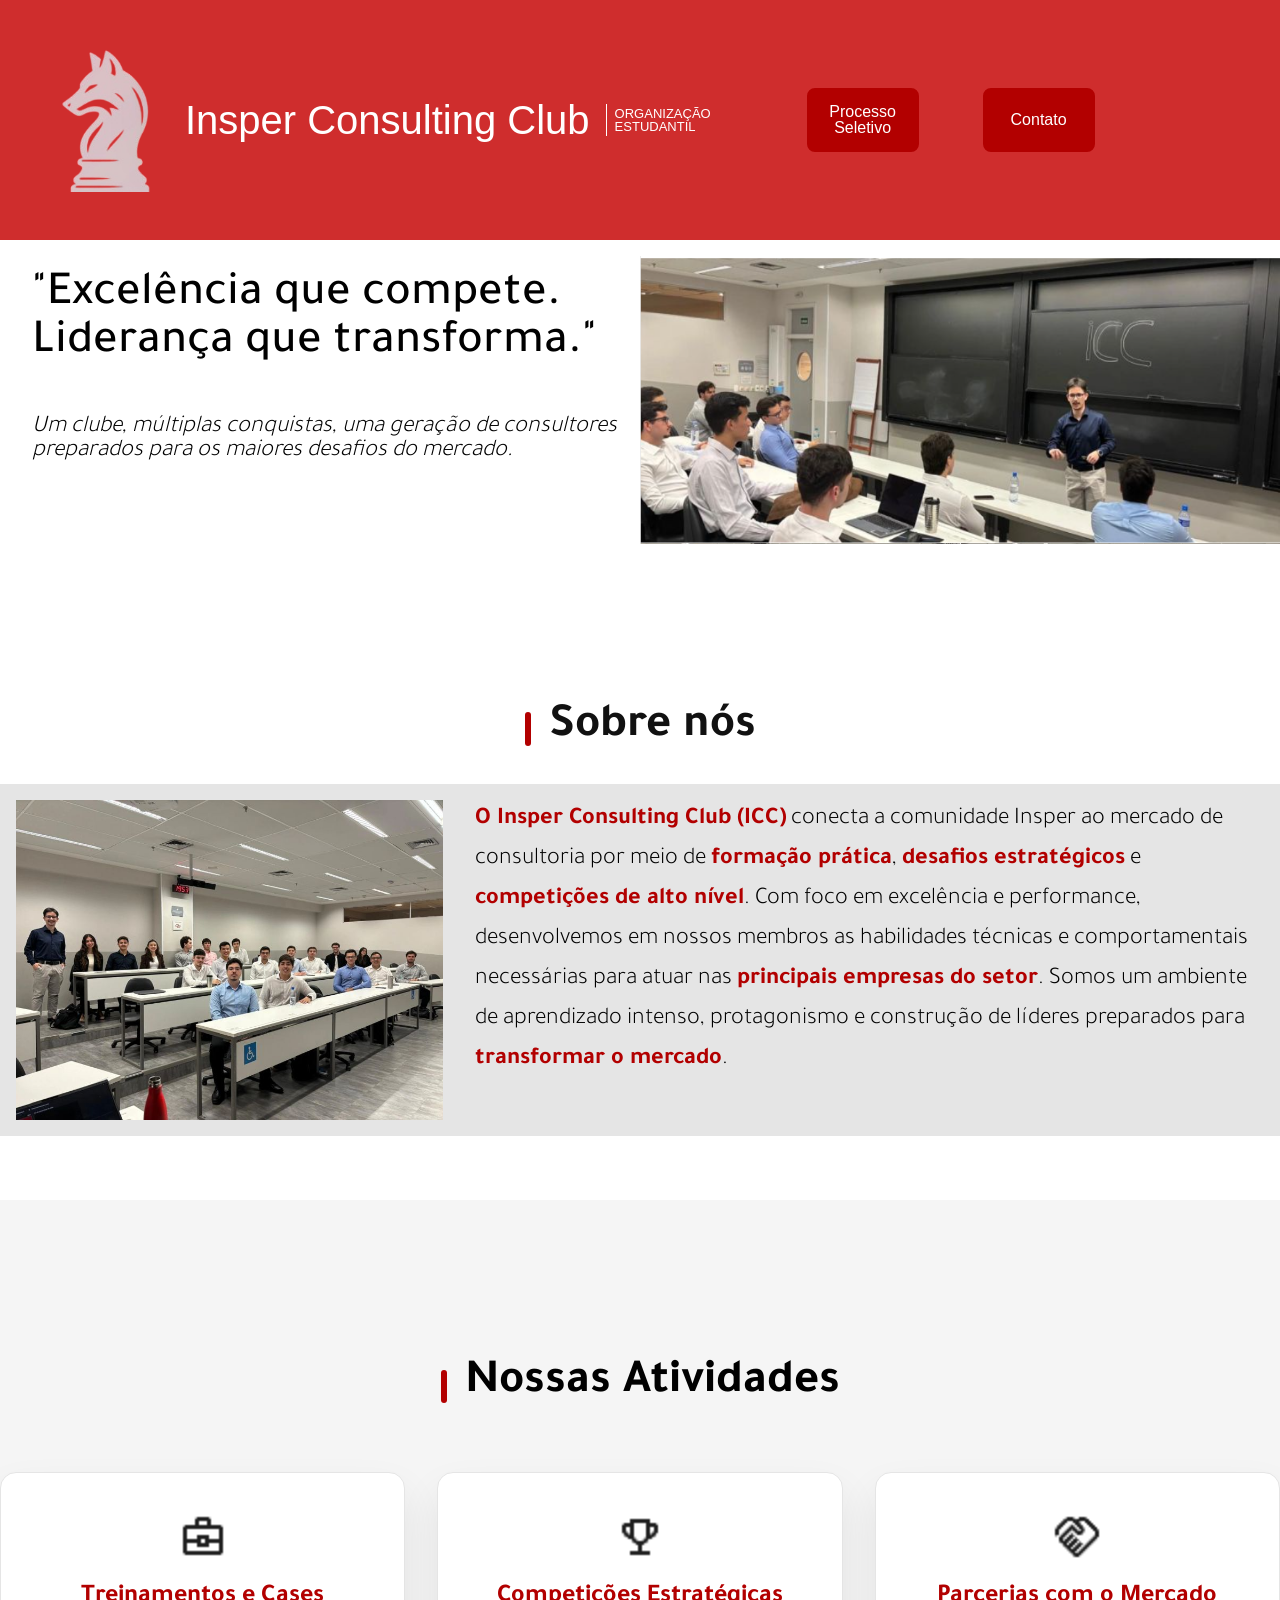
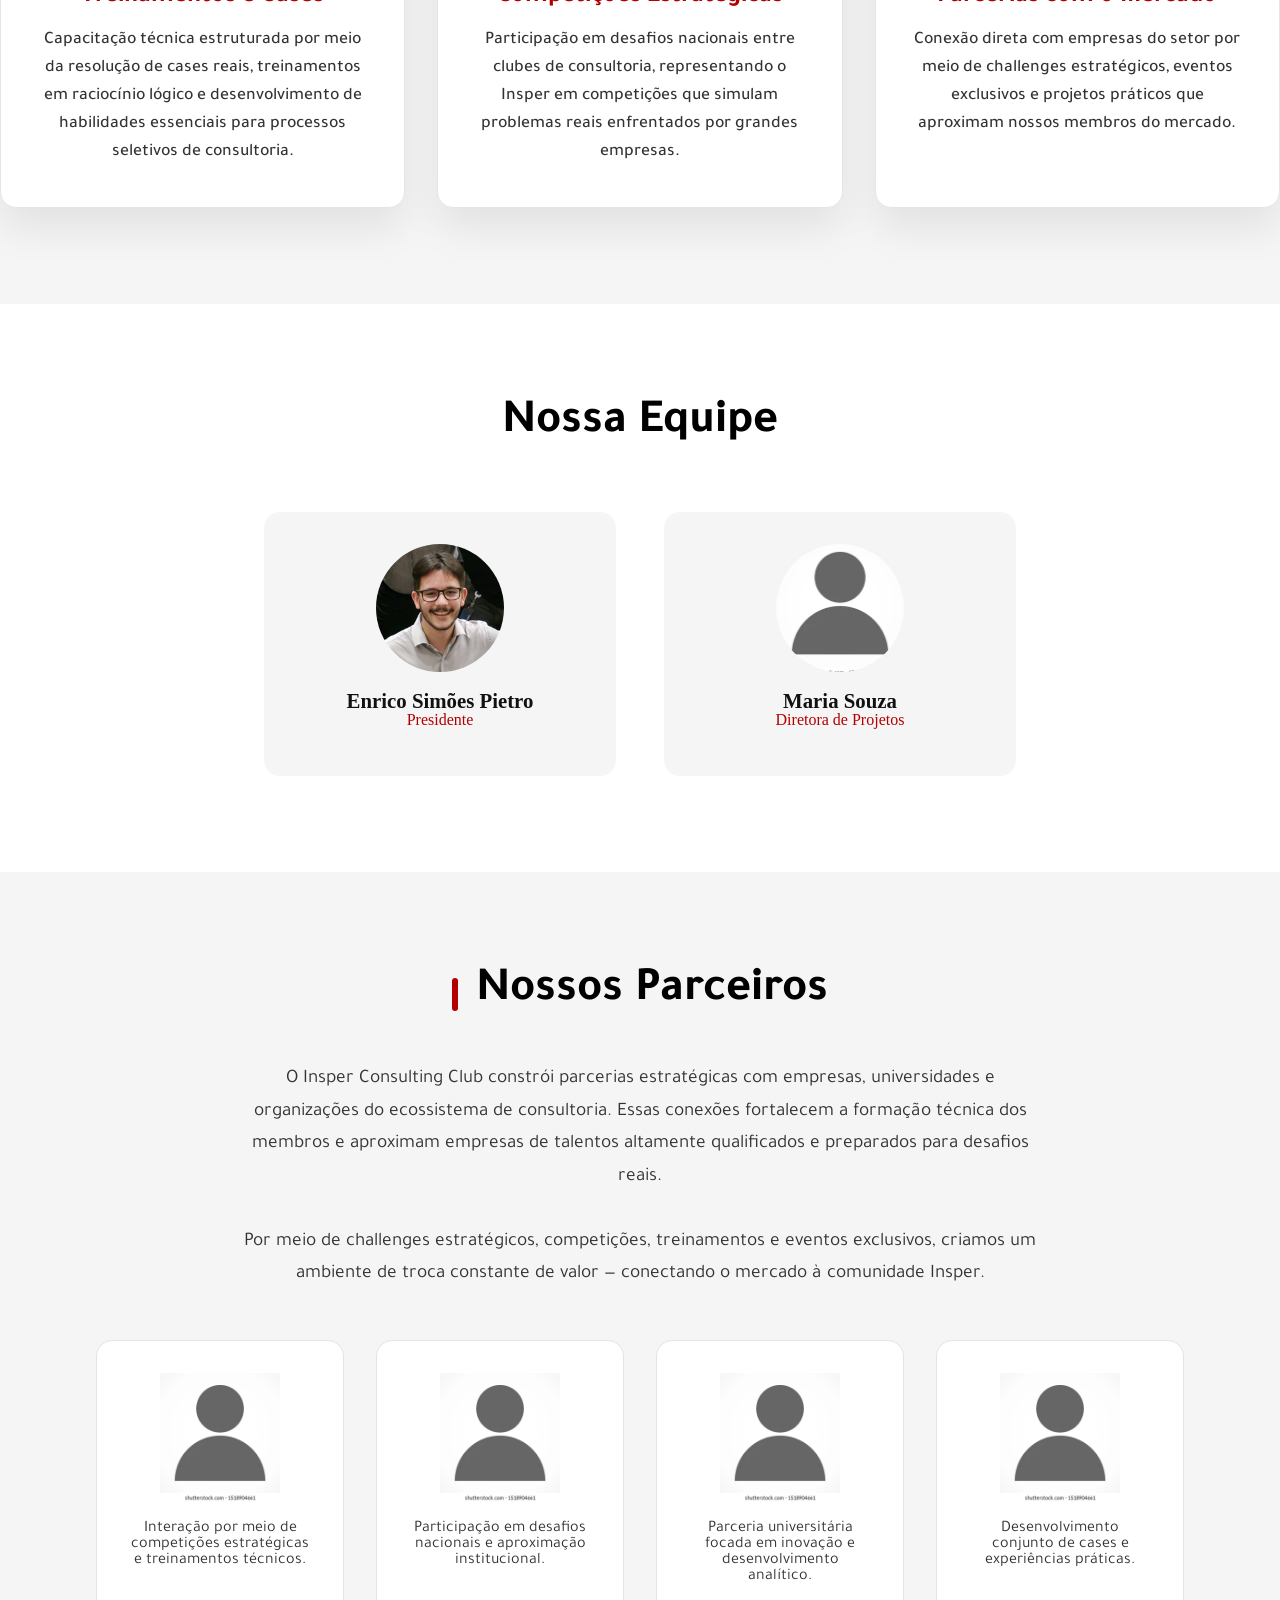
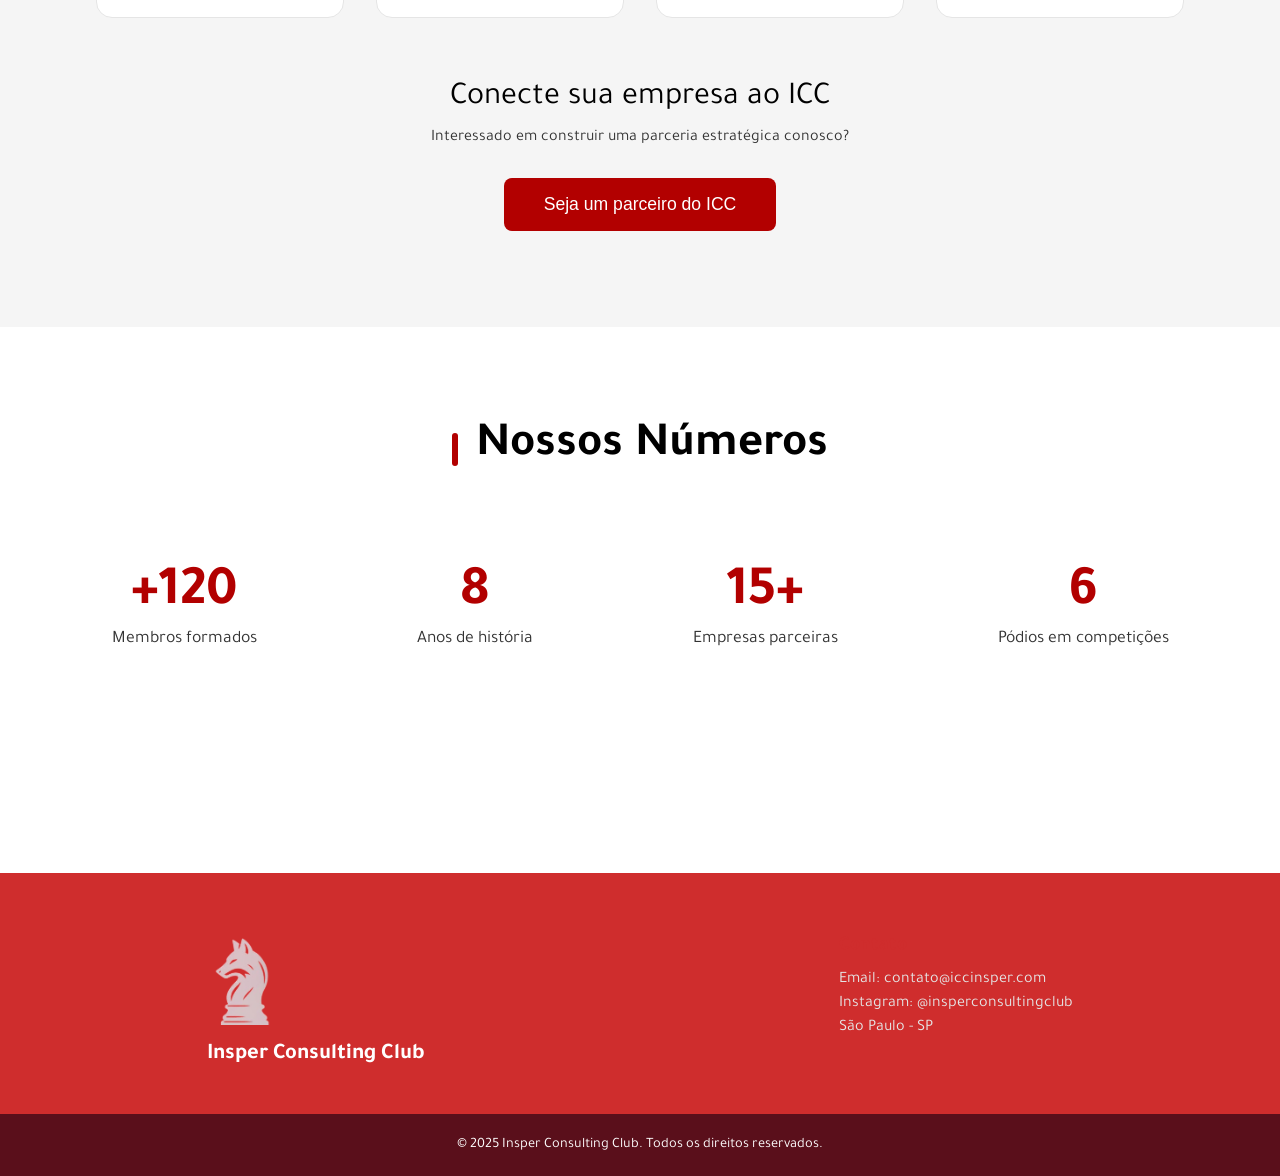
<file: index.html>
<!DOCTYPE html>
<html lang="pt-BR">
    <head>
        <title>ICC</title>
        <meta charset="UTF-8">
        <link rel="preconnect" href="https://fonts.googleapis.com">
        <link rel="preconnect" href="https://fonts.gstatic.com" crossorigin>
        <link href="https://fonts.googleapis.com/css2?family=Bpmf+Huninn&family=Bpmf+Zihi+Kai+Std&family=Roboto:ital,wght@0,100..900;1,100..900&family=Tajawal:wght@200;300;400;500;700;800;900&display=swap" rel="stylesheet">
        <link rel="stylesheet" href="css/reset.css">
        <link rel="stylesheet" href="css/index.css">
        <script src="index.js"></script>
    </head>
    <body>
        <header>
                <img src="img/wolf.png" alt="wolf" class="wolf">
                <h1 class="nome">
                    Insper Consulting Club
                </h1>
                <p class="org">
                    ORGANIZAÇÃO ESTUDANTIL
                </p>
                <div class="caixa_texto">
                    <a href="processo.html" target="_self">
                        <p class="texto_caixa">
                            Processo Seletivo
                        </p>
                    </a>
                </div>
               <div class="caixa_texto">
                <a href="contato.html" target="_self">
                    <p class="texto_caixa">
                        Contato
                    </p>
                </a>
               </div>


        </header>

        <section class="heromapsec">
            <ul class="heromap">
                <li class="sec11">
                    <ul>
                        <li>
                            <h1 class="slogan">
                            "Excelência que compete. Liderança que transforma."
                            </h1>
                        </li>
                        <li>
                            <h2 class="subtitulo">
                            Um clube, múltiplas conquistas, uma geração de consultores preparados para os maiores desafios do mercado.
                            </h2>
                        </li>
                    </ul>
                </li>
                <li class="sec12">
                    <img src="img/heroimg.png" alt="heroimg" class="heroimg">
                </li>
            </ul>
        </section>
        <section class="sobrenos">
            <h1 class="sobrenos-titulo"> Sobre nós</h1>
            <div class="sobrenos-img-texto">
                <img src="img/sobrenos-img.jpg" alt="sobrenos-img" class="sobrenos-img">
                <p class="sobrenos-texto">
                    <span class="destaque">O Insper Consulting Club (ICC)</span> conecta a comunidade Insper ao mercado de consultoria por meio de <span class="destaque">formação prática</span>, <span class="destaque">desafios estratégicos</span> e <span class="destaque">competições de alto nível</span>. 

                Com foco em excelência e performance, desenvolvemos em nossos membros as habilidades técnicas e comportamentais necessárias para atuar nas <span class="destaque">principais empresas do setor</span>.

                Somos um ambiente de aprendizado intenso, protagonismo e construção de líderes preparados para <span class="destaque">transformar o mercado</span>.
                </p>
            </div>

        </section>

        <section class="atividades">

            <h1 class="atividades-titulo">Nossas Atividades</h1>
            <div class="cards">
            <div class="card">
                <img src="img/business.png.png" alt="business" class="card-img">
                <h2 class="card-titulo">Treinamentos e Cases</h2>
                <p class="card-texto">
                    Capacitação técnica estruturada por meio da resolução de cases reais, treinamentos em raciocínio lógico e desenvolvimento de habilidades essenciais para processos seletivos de consultoria.
                </p>
            </div>

            <div class="card">
                <img src="img/trophy.png.png" alt="trophy" class="card-img">
                <h2 class="card-titulo">Competições Estratégicas</h2>
                <p class="card-texto">
                    Participação em desafios nacionais entre clubes de consultoria, representando o Insper em competições que simulam problemas reais enfrentados por grandes empresas.
                </p>
            </div>

            <div class="card">
                <img src="img/handshake.png.png" alt="handshake" class="card-img">
                <h2 class="card-titulo">Parcerias com o Mercado</h2>
                <p class="card-texto">
                    Conexão direta com empresas do setor por meio de challenges estratégicos, eventos exclusivos e projetos práticos que aproximam nossos membros do mercado.
                </p>
            </div>
            </div>

        </section>

        <section class="equipe">
            <h1 class="equipe-titulo">Nossa Equipe</h1>

            <div class="equipe-cards">

                <div class="membro-card" onclick="abrirModal(this)">
                    <img src="img/presidente.png" alt="Membro" class="membro-img">
                    <h3 class="membro-nome">Enrico Simões Pietro</h3>
                    <p class="membro-cargo">Presidente</p>

                    <div class="membro-info">
Bacharel em Administração e estudante de Economia (dupla titulação) pelo Insper, apaixonado por estratégia, dados e solução estruturada de problemas.

Atuo como presidente no Insper Consulting Club (ICC), entidade que conecta alunos ao mercado de consultoria por meio de treinamentos, resolução de cases e preparação para processos seletivos das principais firmas do setor. No ICC, desenvolvo habilidades essenciais para consultoria, como estruturação de problemas, análise baseada em evidências, storytelling executivo e uso de frameworks reconhecidos (PDCA, 6-Sigma, Árvore de Hipóteses, Matriz GUT).
                    </div>
                </div>

                <div class="membro-card" onclick="abrirModal(this)">
                    <img src="img/placeholder.webp" alt="Membro" class="membro-img">
                    <h3 class="membro-nome">Maria Souza</h3>
                    <p class="membro-cargo">Diretora de Projetos</p>

                    <div class="membro-info">
                        Responsável pela estruturação de cases, treinamentos técnicos e desenvolvimento dos membros em competições estratégicas.
                    </div>
                </div>

            </div>
        </section>

        <div id="modal-overlay" onclick="fecharModal()">
            <div class="modal-content" onclick="event.stopPropagation()">
                <span class="fechar" onclick="fecharModal()">×</span>
                <div id="modal-detalhes"></div>
            </div>
        </div>

        <section class="parceiros">

        <div class="parceiros-container">

            <h1 class="parceiros-titulo">Nossos Parceiros</h1>

            <p class="parceiros-intro">
                O Insper Consulting Club constrói parcerias estratégicas com empresas, 
                universidades e organizações do ecossistema de consultoria. 
                Essas conexões fortalecem a formação técnica dos membros e aproximam 
                empresas de talentos altamente qualificados e preparados para desafios reais.
            </p>

            <p class="parceiros-intro">
                Por meio de challenges estratégicos, competições, treinamentos e eventos exclusivos,
                criamos um ambiente de troca constante de valor — conectando o mercado à comunidade Insper.
            </p>

            <div class="parceiros-grid">

                <div class="parceiro-card">
                    <img src="img/placeholder.webp" alt="McKinsey">
                    <p>Interação por meio de competições estratégicas e treinamentos técnicos.</p>
                </div>

                <div class="parceiro-card">
                    <img src="img/placeholder.webp" alt="Oliver Wyman">
                    <p>Participação em desafios nacionais e aproximação institucional.</p>
                </div>

                <div class="parceiro-card">
                    <img src="img/placeholder.webp" alt="Insper Code">
                    <p>Parceria universitária focada em inovação e desenvolvimento analítico.</p>
                </div>

                <div class="parceiro-card">
                    <img src="img/placeholder.webp" alt="Pragmatis">
                    <p>Desenvolvimento conjunto de cases e experiências práticas.</p>
                </div>

            </div>

            <div class="parceiros-cta">
                <h2>Conecte sua empresa ao ICC</h2>
                <p>
                    Interessado em construir uma parceria estratégica conosco?
                </p>
                <a href="contato.html">
                    <button class="parceiros-botao">
                        Seja um parceiro do ICC
                    </button>
                </a>
            </div>

        </div>

    </section>

        <section class="numeros">

        <h1 class="numeros-titulo">Nossos Números</h1>

        <div class="numeros-container">

            <div class="numero-card">
                <h2 class="numero-valor">+120</h2>
                <p class="numero-label">Membros formados</p>
            </div>

            <div class="numero-card">
                <h2 class="numero-valor">8</h2>
                <p class="numero-label">Anos de história</p>
            </div>

            <div class="numero-card">
                <h2 class="numero-valor">15+</h2>
                <p class="numero-label">Empresas parceiras</p>
            </div>

            <div class="numero-card">
                <h2 class="numero-valor">6</h2>
                <p class="numero-label">Pódios em competições</p>
            </div>

        </div>

    </section>

    <footer class="footer">

        <div class="footer-container">

            <div class="footer-col logo-col">
                <img src="img/wolf.png" alt="ICC Logo" class="footer-logo">
                <h3 class="footer-nome">Insper Consulting Club</h3>
            </div>

            <div class="footer-col contato-col">
                <h4 class="footer-titulo">Contato</h4>
                <p>Email: contato@iccinsper.com</p>
                <p>Instagram: @insperconsultingclub</p>
                <p>São Paulo - SP</p>
            </div>

        </div>

        <div class="footer-bottom">
            © 2025 Insper Consulting Club. Todos os direitos reservados.
        </div>

    </footer>
    </body>
</html>
</file>
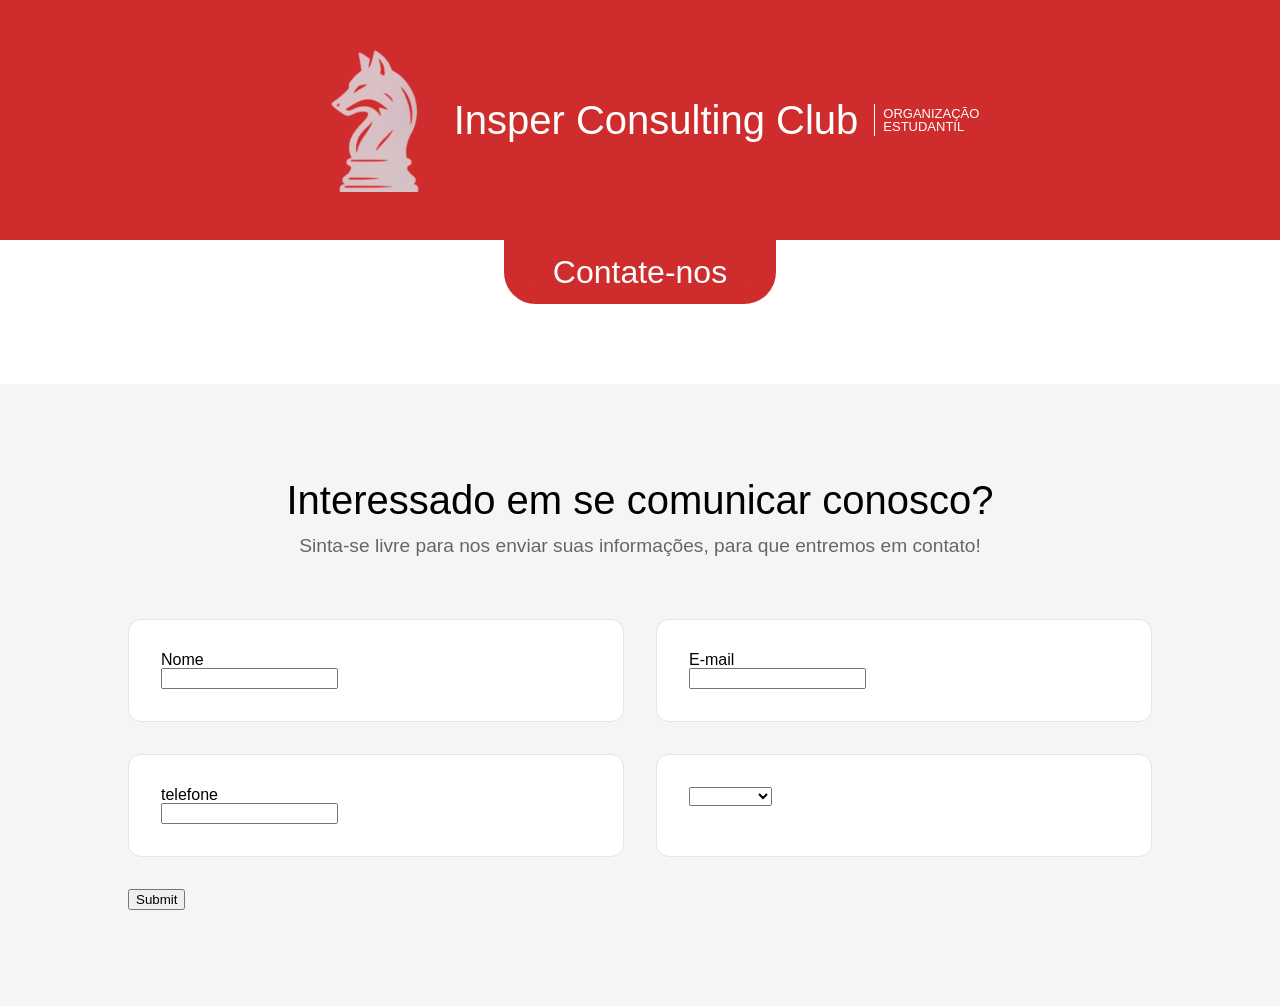
<file: contato.html>
<!DOCTYPE html>
<html lang="en">
<head>
    <meta charset="UTF-8">
    <meta name="viewport" content="width=device-width, initial-scale=1.0">
    <title>Contate-nos</title>
    <link rel="stylesheet" href="css/reset.css">
    <link rel="stylesheet" href="css/contact.css">
</head>
<body>
        <header>
                <img src="img/wolf.png" alt="wolf">
                <h1 class="nome">
                    Insper Consulting Club
                </h1>
                <p class="org">
                    ORGANIZAÇÃO ESTUDANTIL
                </p>
        </header>
        <div class="tituloesp">
            <h1 class="titulo">
            Contate-nos
            </h1>
        </div>

        <section class="contato">

            <div class="contato-header">
                <h2 class="contatotitulo">Interessado em se comunicar conosco?</h2>
                <p class="contatosub">
                    Sinta-se livre para nos enviar suas informações, para que entremos em contato!
                </p>
            </div>

            <div class="contato-cards">
                <label for="Nome" class="card">
                    Nome
                    <br>
                    <input id="Nome" type="text" name="Nome" />
                </label>
                <label for="E-mail" class="card">
                    E-mail
                    <br>
                    <input id="E-mail" type="text" name="E-mail" />
                </label>
                <label for="telefone" class="card">
                    telefone
                    <br>
                    <input id="telefone" type="number" name="telefone" />
                </label>
                <label class="card">
                    <select id="detalhes" name="detalhes">
                        <option value="1"></option>
                        <option value="2">Estudante</option>
                        <option value="3">Parceiro</option>
                    </select>
                </label>
                <a href="contato.html" target="_self">
                    <input type="submit" />
                </a>
            </div>
        </section>
</html>
</file>
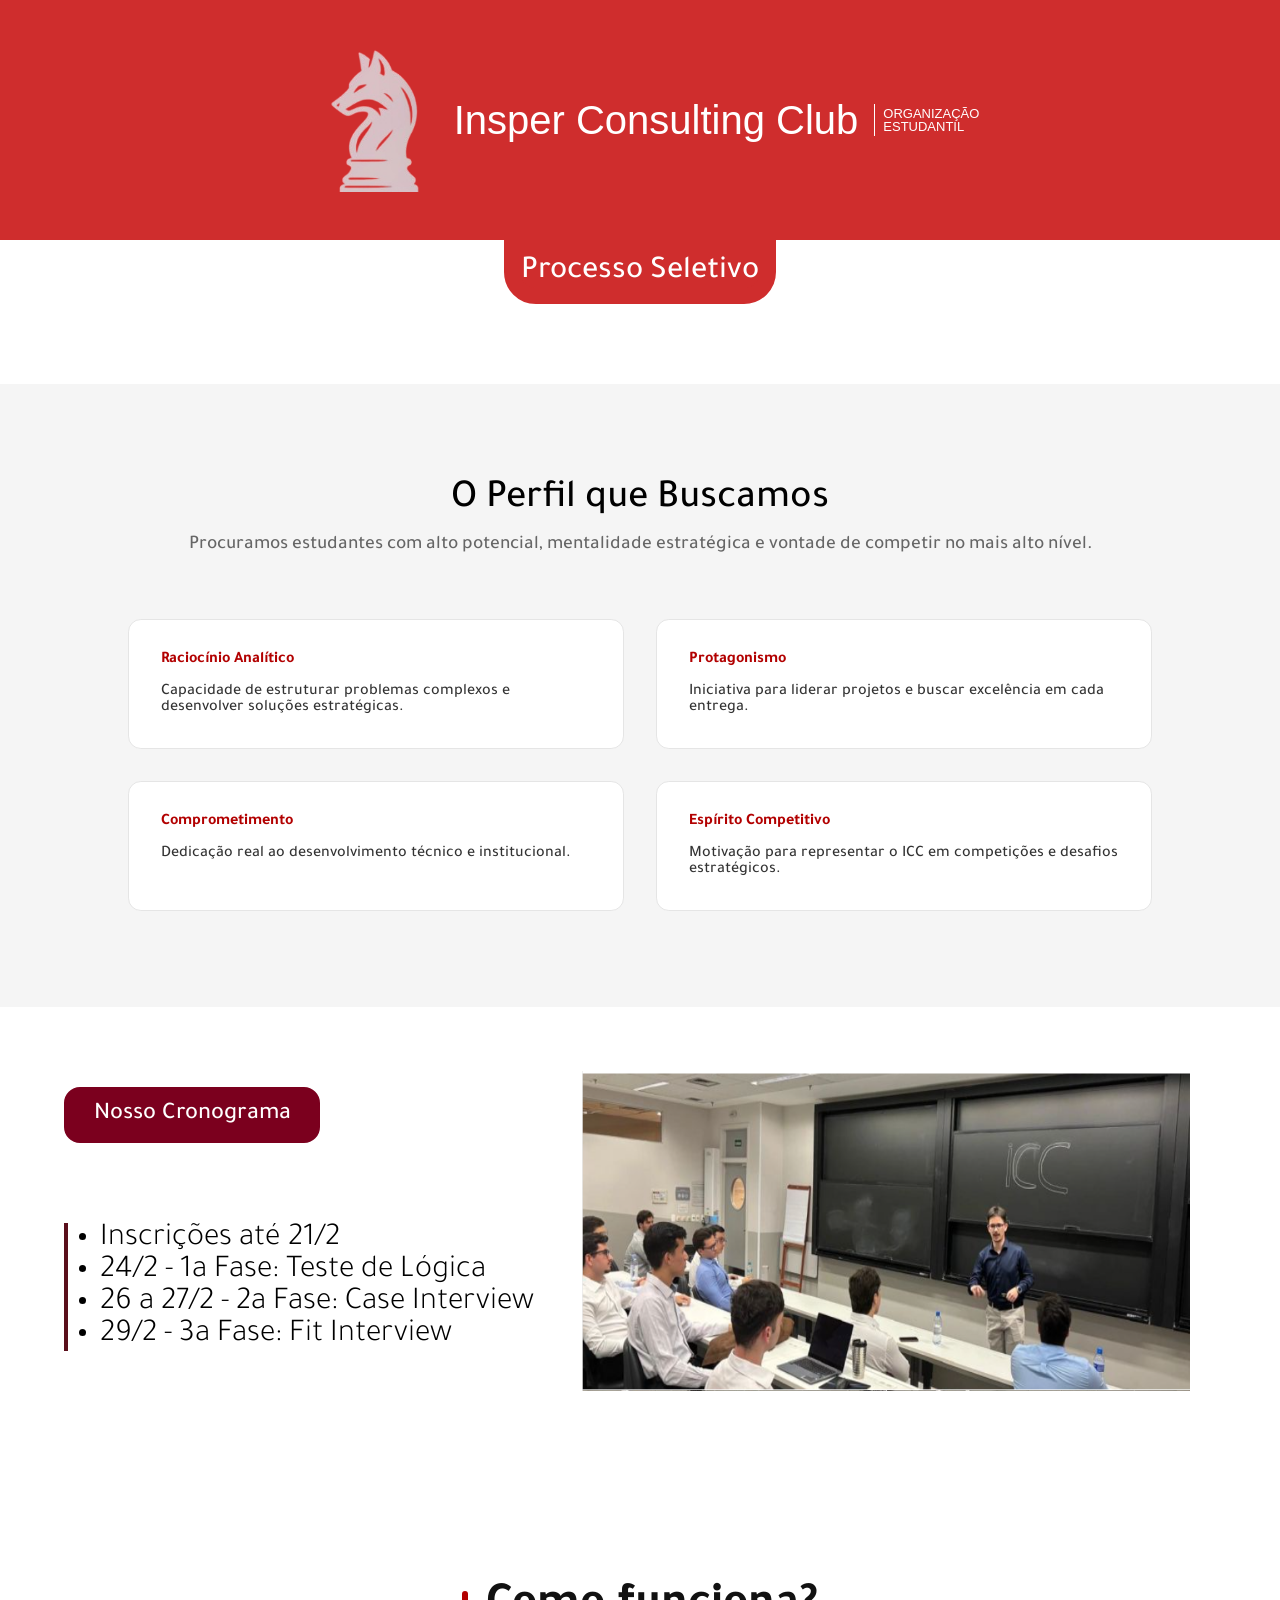
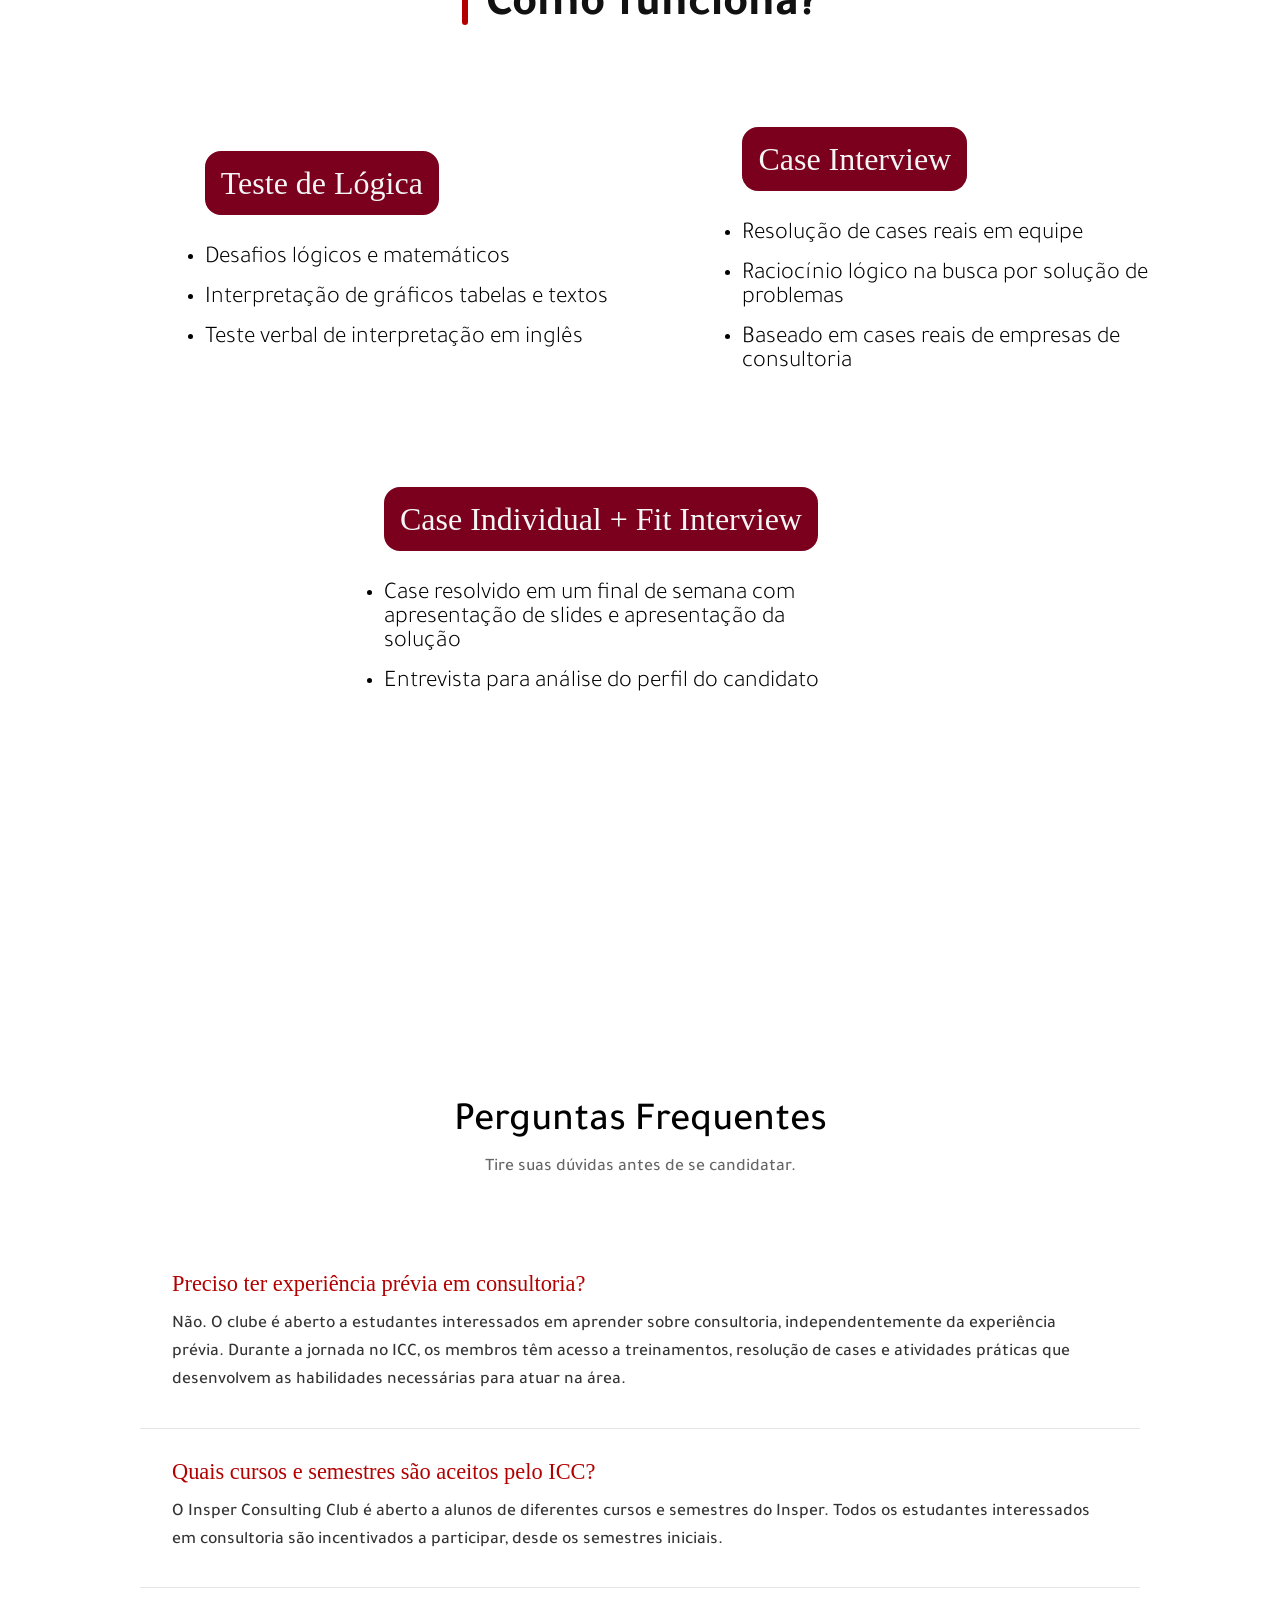
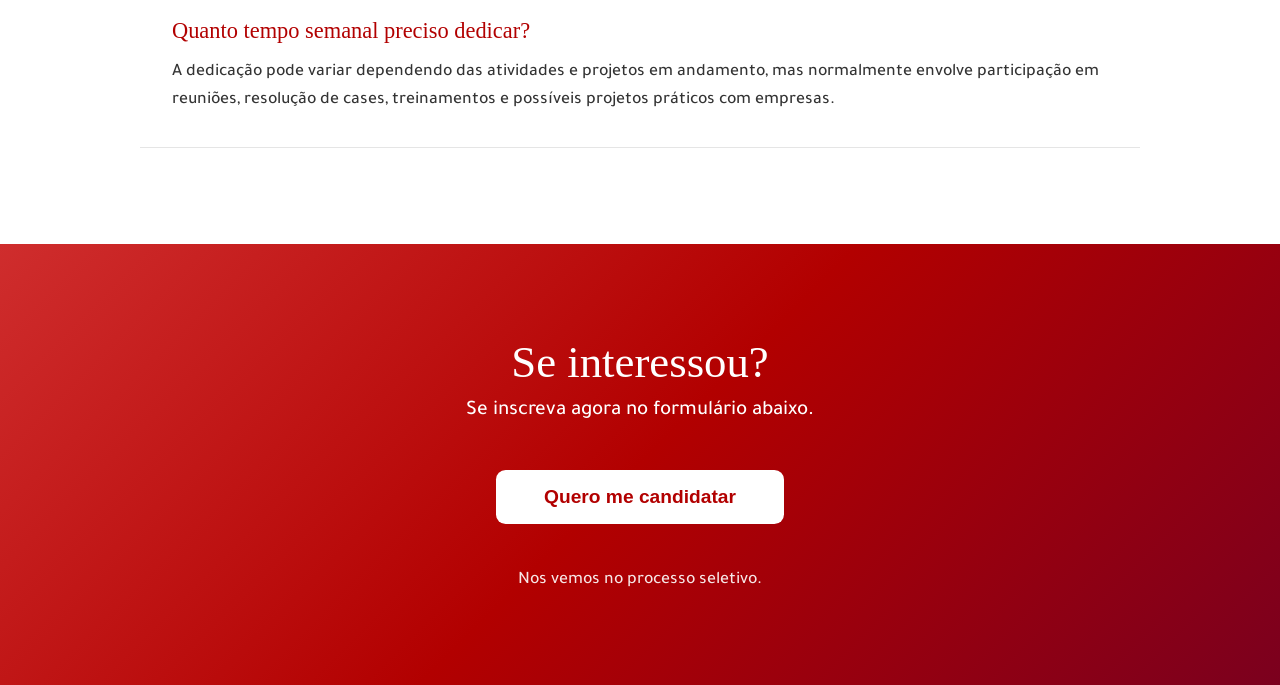
<file: processo.html>
<!DOCTYPE html>
<html lang="pt-BR">
    <head>
        <title>ICC</title>
        <meta charset="UTF-8">
        <link rel="preconnect" href="https://fonts.googleapis.com">
        <link rel="preconnect" href="https://fonts.gstatic.com" crossorigin>
        <link href="https://fonts.googleapis.com/css2?family=Bpmf+Huninn&family=Bpmf+Zihi+Kai+Std&family=Roboto:ital,wght@0,100..900;1,100..900&family=Tajawal:wght@200;300;400;500;700;800;900&display=swap" rel="stylesheet">
        <link rel="stylesheet" href="css/reset.css">
        <link rel="stylesheet" href="css/process.css">
    </head>
    <body>
        <header>
                <img src="img/wolf.png" alt="wolf">
                <h1 class="nome">
                    Insper Consulting Club
                </h1>
                <p class="org">
                    ORGANIZAÇÃO ESTUDANTIL
                </p>
        </header>
        <div class="tituloesp">
            <h1 class="titulo">
            Processo Seletivo
            </h1>
        </div>

        <section class="oqbusca">

            <div class="busca-header">
                <h2 class="buscartitulo">O Perfil que Buscamos</h2>
                <p class="buscasub">
                    Procuramos estudantes com alto potencial, mentalidade estratégica e vontade de competir no mais alto nível.
                </p>
            </div>

            <div class="busca-cards">

                <div class="card">
                    <h3>Raciocínio Analítico</h3>
                    <p>Capacidade de estruturar problemas complexos e desenvolver soluções estratégicas.</p>
                </div>

                <div class="card">
                    <h3>Protagonismo</h3>
                    <p>Iniciativa para liderar projetos e buscar excelência em cada entrega.</p>
                </div>

                <div class="card">
                    <h3>Comprometimento</h3>
                    <p>Dedicação real ao desenvolvimento técnico e institucional.</p>
                </div>

                <div class="card">
                    <h3>Espírito Competitivo</h3>
                    <p>Motivação para representar o ICC em competições e desafios estratégicos.</p>
                </div>

            </div>

        </section>

        <section class="cronograma">
            <div>
            <h1 class="crontitulo"> Nosso Cronograma</h1>
            <ul class="cronitens">
                <li class="cronlista">
                    Inscrições até 21/2
                </li>
                <li class="cronlista">
                   24/2 - <span class="destaque">1a Fase</span>: Teste de Lógica
                </li>
                <li class="cronlista">
                    26 a 27/2 - <span class="destaque">2a Fase</span>: Case Interview
                </li>
                <li class="cronlista">
                    29/2 - <span class="destaque">3a Fase</span>: Fit Interview
                </li>
            </ol>
            </div>
            <img src="img/heroimg.png" alt="heroimg" class="heroimg">
        </section>
        
        <section class="funcionamento">
                
                    <h1 class="funcionamentotitulo"> Como funciona?</h1>
                <div class="faseslinha1">   
                    <div class="fases">
                        <h2 class="titulofases">Teste de Lógica</h2> 
                        <ul class="expfases">
                            <li>Desafios lógicos e matemáticos</li>
                            <li>Interpretação de gráficos tabelas e textos</li>
                            <li>Teste verbal de interpretação em inglês</li>
                        </ul>
                    </div>
                
                    <div class="fases">
                        <h2 class="titulofases">Case Interview</h2> 
                        <ul class="expfases">
                            <li>Resolução de cases reais em equipe</li>
                            <li>Raciocínio lógico na busca por solução de problemas</li>
                            <li>Baseado em cases reais de empresas de consultoria</li>
                        </ul>
                    </div>
                </div>
                <div class="faseslinha2">
                <div class="fases">
                    <h2 class="titulofases"> Case Individual + Fit Interview</h2> 
                    <ul class="expfases">
                        <li>Case resolvido em um final de semana com apresentação de slides e apresentação da solução</li>
                        <li>Entrevista para análise do perfil do candidato</li>
                    </ul>
                </div>
                </div>
        </section>
        <section class="faq">

            <div class="faq-header">
                <h1 class="faq-titulo">Perguntas Frequentes</h1>
                <p class="faq-sub">Tire suas dúvidas antes de se candidatar.</p>
            </div>

            <div class="faq-container">

                <div class="faq-item">
                    <h2>Preciso ter experiência prévia em consultoria?</h2>
                    <p>
                        Não. O clube é aberto a estudantes interessados em aprender sobre consultoria, independentemente da experiência prévia. Durante a jornada no ICC, os membros têm acesso a treinamentos, resolução de cases e atividades práticas que desenvolvem as habilidades necessárias para atuar na área.
                    </p>
                </div>

                <div class="faq-item">
                    <h2>Quais cursos e semestres são aceitos pelo ICC?</h2>
                    <p>
                        O Insper Consulting Club é aberto a alunos de diferentes cursos e semestres do Insper. Todos os estudantes interessados em consultoria são incentivados a participar, desde os semestres iniciais.
                    </p>
                </div>

                <div class="faq-item">
                    <h2>Quanto tempo semanal preciso dedicar?</h2>
                    <p>
                        A dedicação pode variar dependendo das atividades e projetos em andamento, mas normalmente envolve participação em reuniões, resolução de cases, treinamentos e possíveis projetos práticos com empresas.
                    </p>
                </div>

            </div>

        </section>
        <section class="cta-final">

            <h2 class="cta-titulo">Se interessou?</h2>
            <p class="cta-sub">Se inscreva agora no formulário abaixo.</p>

            <button class="cta-botao">
                Quero me candidatar
            </button>

            <p class="cta-footer">
                Nos vemos no processo seletivo.
            </p>

        </section>
    </body>
</html>
</file>
<file: css/index.css>
:root{
  --vermelho1: #cf2d2d;
  --vermelho2: #b20000;
  --vermelho3: #7b001e;
  --vermelho4: #5a0f1b;
  --cinza900: #111111;
  --cinza700: #333333;
  --cinza500: #666666;
  --cinza200: #e5e5e5;
  --cinza100: #f5f5f5;
  --black:#000000;
  --white:#ffffff;
  font-size:100%;
}

header {
  display: flex;
  flex-direction: row;
  justify-content: left;
  align-items: center;
  align-self: center;
  height: 15rem;
  background-color: #cf2d2d;
}
.nome {
  font-family: "Bpmf Huninn", sans-serif;
  font-weight: 400;
  font-style: normal;
  color: white;
  height: 100%;
  display: flex;
  flex-direction: column;
  justify-content: center;
  align-items: center;
  font-size: 2.5rem;
  margin-left: 2rem;
}

.org {
  font-family: "Bpmf Zihi Kai Std", sans-serif;
  font-weight: 400;
  font-style: normal;
  color: white;
  padding-left: 0.5rem;
  font-size: small;
  display: flex;
  flex-direction: column;
  justify-content: space-evenly;
  width: 8rem;
  height: 2rem;
  border-left: 0.1rem solid var(--white);
  margin-left: 1rem;
}


.wolf {
  height: 60%;
  margin-left: 3rem;
}


.caixa_texto {
  width: 6rem;
  height: 3rem;
  border-radius: 0.5rem;
  border: 0.5rem solid #b20000;
  background-color: #b20000;
  display: flex;
  flex-direction: column;
  justify-content: center;
  margin-left: 4rem;
}

a {
  text-decoration: none;
  color: inherit;
}

.texto_caixa {
  color: var(--white);
  font-family: "Bpmf Huninn", sans-serif;
  font-weight: 400;
  font-style: normal;
  text-align: center;
}

.heromapsec {
  height: 25rem;
  width: 100%;
}

.slogan {
  font-size: 3rem;
  height: 8rem;
  font-family: "Tajawal", sans-serif;
  font-weight: 500;
  font-style: normal;
  margin-top: 2rem;
  margin-left: 2rem;
}

.subtitulo {
  font-family: "Tajawal", sans-serif;
  font-weight: 300;
  font-style: italic;
  font-size: 1.5rem;
  margin-top: 1rem;
  margin-left: 2rem;

}


.heromap {
  display: flex;
  flex-direction: row;
  justify-content: left;
  height: 100%;
}
.sec11 {
  width: 50%
}

.sec12 {
  margin-top: 1rem;
  width: 50%;
}

.heroimg {
  width: 100%;
  height: 18rem;
}



.sobrenos-titulo {
    font-family: "Tajawal", sans-serif;
    font-size: 3rem;
    font-weight: 600;
    color: var(--cinza900);
    margin: 4rem auto 2rem auto;
    width: fit-content;
    position: relative;
    padding-left: 1.5rem;
}


.sobrenos-titulo::before{
    content: "";
    position: absolute;
    left: 0;
    top: 0.5rem;
    height: 70%;
    width: 0.4rem;
    background-color: var(--vermelho2);
    border-radius: 0.2rem;
}


.sobrenos {
  height: 35rem;
  width: 100%;
  display: flex;
  flex-direction: column;

}
.sobrenos-img {
  height: 20rem;
  width: 40rem;
}

.sobrenos-img-texto {
  display:flex;
  flex-direction: row;
  background-color: #e5e5e5;
  padding: 1rem;
}

.sobrenos-texto {
  font-family: "Tajawal", sans-serif;
  font-weight: 300;
  font-size: 1.5rem;
  line-height: 2.5rem;
  margin-left: 2rem;
  
}

.destaque {
    color: var(--vermelho2);
    font-weight: 600;
}


.atividades-titulo { 
  font-family: "Tajawal", sans-serif; 
  font-weight: 600; 
  font-size: 3rem; 
  text-align: center; 
  margin: 4rem auto 3rem auto; 
  position: relative; 
  width: fit-content; 
  padding-left: 1.5rem;
 } 
 .atividades-titulo::before{ 
  content: "";
  position: absolute; 
  left: 0; top: 0.6rem; 
  height: 70%; 
  width: 0.4rem; 
  background-color: var(--vermelho2); 
  border-radius: 0.2rem; 
}
.atividades {
  padding: 6rem 0;
  background-color: var(--cinza100);
}

.cards {
  display: flex;
  margin-top: 4rem;
  flex-direction: row;
  justify-content: center;
  gap: 2rem;
}

.card {
  background-color: var(--white);
  width: 22rem;
  padding: 2.5rem 2rem;
  border-radius: 1rem;
  border: 1px solid var(--cinza200);
  display: flex;
  flex-direction: column;
  align-items: center;
  text-align: center;
  position: relative;
  overflow: hidden;
  box-shadow: 0 20px 40px rgba(0, 0, 0, 0.08);

}

.card-img {
  width: 3rem;
  height: 3rem;
  margin-bottom: 1.5rem;
}

.card-titulo {
  font-family: "Tajawal", sans-serif;
  font-weight: 600;
  font-size: 1.6rem;
  margin-bottom: 1rem;
  color: var(--vermelho2);
}

.card-texto {
  font-family: "Tajawal", sans-serif;
  font-weight: 500;
  font-size: 1.1rem;
  line-height: 1.6;
  color: var(--cinza700);
}



.equipe {
  padding: 6rem 0;
  background-color: var(--white);
}

.equipe-titulo {
  font-family: "Tajawal", sans-serif;
  font-size: 3rem;
  font-weight: 600;
  text-align: center;
  margin-bottom: 4rem;
}

.equipe-cards {
  display: flex;
  justify-content: center;
  gap: 3rem;
  flex-wrap: wrap;
}

.membro-card {
  width: 18rem;
  background-color: var(--cinza100);
  padding: 2rem;
  border-radius: 1rem;
  text-align: center;
  cursor: pointer;
  transition: all 0.3s ease;
  position: relative;
}

.membro-card:hover {
  transform: translateY(-8px);
  box-shadow: 0 15px 30px rgba(0,0,0,0.08);
}

.membro-img {
  width: 8rem;
  height: 8rem;
  border-radius: 50%;
  object-fit: cover;
  margin-bottom: 1rem;
}

.membro-nome {
  font-size: 1.3rem;
  font-weight: 600;
  color: var(--cinza900);
}

.membro-cargo {
  font-size: 1rem;
  color: var(--vermelho2);
  margin-bottom: 1rem;
}

.membro-info {
  display: none;

}


#modal-overlay {
  position: fixed;
  top: 0;
  left: 0;
  width: 100%;
  height: 100%;
  background: rgba(0,0,0,0.5);
  display: none;
  justify-content: center;
  align-items: center;
  animation: fadeIn 0.3s ease;
}

.modal-content {
  background: var(--white);
  padding: 3rem;
  border-radius: 1rem;
  width: 30rem;
  max-width: 90%;
  text-align: center;
  position: relative;
  animation: scaleUp 0.3s ease;
  font-family: "Tajawal", sans-serif;
  font-weight: 600;

}

.fechar {
  position: absolute;
  top: 1rem;
  right: 1.5rem;
  font-size: 1.5rem;
  cursor: pointer;
}

@keyframes fadeIn {
  from { opacity: 0 }
  to { opacity: 1 }
}

@keyframes scaleUp {
  from { transform: scale(0.9); opacity: 0 }
  to { transform: scale(1); opacity: 1 }
}

/* ===== PARCEIROS ===== */

.parceiros {
  padding: 6rem 0;
  background-color: var(--cinza100);
}

.parceiros-container {
  width: 85%;
  margin: 0 auto;
  text-align: center;
}

.parceiros-titulo {
  font-family: "Tajawal", sans-serif;
  font-weight: 600;
  font-size: 3rem;
  margin-bottom: 3rem;
  position: relative;
  width: fit-content;
  margin-left: auto;
  margin-right: auto;
  padding-left: 1.5rem;
}

.parceiros-titulo::before {
  content: "";
  position: absolute;
  left: 0;
  top: 0.6rem;
  height: 70%;
  width: 0.4rem;
  background-color: var(--vermelho2);
  border-radius: 0.2rem;
}

.parceiros-intro {
  font-family: "Tajawal", sans-serif;
  font-size: 1.2rem;
  color: var(--cinza700);
  max-width: 800px;
  margin: 0 auto 2rem auto;
  line-height: 1.7;
}

.parceiros-grid {
  display: grid;
  grid-template-columns: repeat(auto-fit, minmax(220px, 1fr));
  gap: 2rem;
  margin-top: 3rem;
}

.parceiro-card {
  background-color: var(--white);
  padding: 2rem;
  border-radius: 1rem;
  border: 1px solid var(--cinza200);
  transition: all 0.3s ease;
}


.parceiro-card img {
  max-width: 120px;
  margin-bottom: 1rem;
}

.parceiro-card p {
  font-family: "Tajawal", sans-serif;
  font-size: 1rem;
  color: var(--cinza700);
}

.parceiros-cta {
  margin-top: 4rem;
}

.parceiros-cta h2 {
  font-family: "Tajawal", sans-serif;
  font-size: 2rem;
  margin-bottom: 1rem;
}

.parceiros-cta p {
  font-family: "Tajawal", sans-serif;
  margin-bottom: 2rem;
  color: var(--cinza700);
}

.parceiros-botao {
  background-color: var(--vermelho2);
  color: var(--white);
  border: none;
  padding: 1rem 2.5rem;
  font-size: 1.1rem;
  border-radius: 0.5rem;
  cursor: pointer;
  transition: all 0.3s ease;
}

.parceiros-botao:hover {
  background-color: var(--vermelho3);
  transform: translateY(-3px);
}



.numeros {
  padding: 6rem 0;
  background-color: var(--white);
}

.numeros-titulo {
  font-family: "Tajawal", sans-serif;
  font-weight: 600;
  font-size: 3rem;
  text-align: center;
  margin-bottom: 4rem;
  position: relative;
  width: fit-content;
  margin-left: auto;
  margin-right: auto;
  padding-left: 1.5rem;
}

.numeros-titulo::before {
  content: "";
  position: absolute;
  left: 0;
  top: 0.6rem;
  height: 70%;
  width: 0.4rem;
  background-color: var(--vermelho2);
  border-radius: 0.2rem;
}

.numeros-container {
  display: flex;
  justify-content: center;
  gap: 4rem;
  flex-wrap: wrap;
}

.numero-card {
  text-align: center;
  padding: 2rem 3rem;
  border-radius: 1rem;
  transition: all 0.3s ease;
}

.numero-card:hover {
  transform: translateY(-6px);
}

.numero-valor {
  font-family: "Tajawal", sans-serif;
  font-size: 3.5rem;
  font-weight: 700;
  color: var(--vermelho2);
}

.numero-label {
  font-family: "Tajawal", sans-serif;
  font-size: 1.1rem;
  color: var(--cinza700);
  margin-top: 0.5rem;
}


.footer {
  background-color: var(--vermelho1);
  color: var(--white);
  padding-top: 4rem;
  margin-top: 6rem;
}

.footer-container {
  display: flex;
  justify-content: space-around;
  align-items: flex-start;
  padding-bottom: 3rem;
  flex-wrap: wrap;
}

.footer-col {
  max-width: 300px;
}

.footer-logo {
  width: 4rem;
  margin-bottom: 1rem;
}

.footer-nome {
  font-family: "Tajawal", sans-serif;
  font-size: 1.4rem;
  font-weight: 600;
}

.footer-titulo {
  font-family: "Tajawal", sans-serif;
  font-size: 1.2rem;
  font-weight: 600;
  margin-bottom: 1rem;
  color: var(--vermelho1);
}

.footer-col p {
  font-family: "Tajawal", sans-serif;
  font-size: 1rem;
  margin-bottom: 0.5rem;
  color: var(--cinza200);
}

.footer-bottom {
  text-align: center;
  padding: 1.5rem 0;
  background-color: var(--vermelho4);
  font-family: "Tajawal", sans-serif;
  font-size: 0.9rem;
  color: var(--white);
}
</file>
<file: css/contact.css>
:root{
  --vermelho1: #cf2d2d;
  --vermelho2: #b20000;
  --vermelho3: #7b001e;
  --vermelho4: #5a0f1b;
  --cinza900: #111111;
  --cinza700: #333333;
  --cinza500: #666666;
  --cinza200: #e5e5e5;
  --cinza100: #f5f5f5;
  --black:#000000;
  --white:#ffffff;
  font-size:100%;
}

header {
  display: flex;
  flex-direction: row;
  justify-content: center;
  align-items: center;
  align-self: center;
  height: 15rem;
  background-color: #cf2d2d;
}
.nome {
  font-family: "Bpmf Huninn", sans-serif;
  font-weight: 400;
  font-style: normal;
  color: white;
  height: 100%;
  display: flex;
  flex-direction: column;
  justify-content: center;
  align-items: center;
  font-size: 2.5rem;
  margin-left: 2rem;
}

.org {
  font-family: "Bpmf Zihi Kai Std", sans-serif;
  font-weight: 400;
  font-style: normal;
  color: white;
  padding-left: 0.5rem;
  font-size: small;
  display: flex;
  flex-direction: column;
  justify-content: space-evenly;
  width: 8rem;
  height: 2rem;
  border-left: 0.1rem solid var(--white);
  margin-left: 1rem;
}


img {
  height: 60%;
  margin-left: 3rem;
}

h1 {
  font-family: "Tajawal", sans-serif;
  font-weight: 500;
  font-style: normal;
}
.tituloesp {
  display: flex;
  flex-direction: row;
  justify-content: center;
  margin-bottom: 5rem;
}
.titulo {
  font-size: 2rem;
  border: 1rem solid #cf2d2d;
  width: 15rem;
  color: var(--white);
  background-color: #cf2d2d;
  text-align: center;
  border-bottom-left-radius: 2rem;
  border-bottom-right-radius: 2rem;
}

.contato {
    padding: 6rem 8rem;
    background-color: var(--cinza100);
}

.contato-header {
    text-align: center;
    margin-bottom: 4rem;
}

.contatotitulo {
    font-size: 2.5rem;
    margin-bottom: 1rem;
    font-family: "Tajawal", sans-serif;
    font-weight: 500;
    font-style: normal;
}

.contatosub {
    font-size: 1.2rem;
    color: var(--cinza500);
    font-family: "Tajawal", sans-serif;
    font-weight: 500;
    font-style: normal;
}

.contato-cards {
    display: grid;
    grid-template-columns: repeat(2, 1fr);
    gap: 2rem;
}

.card {
    background-color: var(--white);
    padding: 2rem;
    border: 1px solid var(--cinza200);
    border-radius: 0.8rem;
    transition: all 0.3s ease;
    font-family: "Tajawal", sans-serif;
    font-weight: 500;
    font-style: normal;
}

.card h3 {
    color: var(--vermelho2);
    margin-bottom: 1rem;
}

.card p {
    color: var(--cinza700);
}
</file>
<file: css/process.css>
:root{
  --vermelho1: #cf2d2d;
  --vermelho2: #b20000;
  --vermelho3: #7b001e;
  --vermelho4: #5a0f1b;
  --cinza900: #111111;
  --cinza700: #333333;
  --cinza500: #666666;
  --cinza200: #e5e5e5;
  --cinza100: #f5f5f5;
  --black:#000000;
  --white:#ffffff;
  font-size:100%;
}

header {
  display: flex;
  flex-direction: row;
  justify-content: center;
  align-items: center;
  align-self: center;
  height: 15rem;
  background-color: #cf2d2d;
}
.nome {
  font-family: "Bpmf Huninn", sans-serif;
  font-weight: 400;
  font-style: normal;
  color: white;
  height: 100%;
  display: flex;
  flex-direction: column;
  justify-content: center;
  align-items: center;
  font-size: 2.5rem;
  margin-left: 2rem;
}

.org {
  font-family: "Bpmf Zihi Kai Std", sans-serif;
  font-weight: 400;
  font-style: normal;
  color: white;
  padding-left: 0.5rem;
  font-size: small;
  display: flex;
  flex-direction: column;
  justify-content: space-evenly;
  width: 8rem;
  height: 2rem;
  border-left: 0.1rem solid var(--white);
  margin-left: 1rem;
}


img {
  height: 60%;
  margin-left: 3rem;
}

h1 {
  font-family: "Tajawal", sans-serif;
  font-weight: 500;
  font-style: normal;
}
.tituloesp {
  display: flex;
  flex-direction: row;
  justify-content: center;
  margin-bottom: 5rem;
}
.titulo {
  font-size: 2rem;
  border: 1rem solid #cf2d2d;
  width: 15rem;
  color: var(--white);
  background-color: #cf2d2d;
  text-align: center;
  border-bottom-left-radius: 2rem;
  border-bottom-right-radius: 2rem;
}

.oqbusca {
    padding: 6rem 8rem;
    background-color: var(--cinza100);
}

.busca-header {
    text-align: center;
    margin-bottom: 4rem;
}

.buscartitulo {
    font-size: 2.5rem;
    margin-bottom: 1rem;
    font-family: "Tajawal", sans-serif;
    font-weight: 500;
    font-style: normal;
}

.buscasub {
    font-size: 1.2rem;
    color: var(--cinza500);
    font-family: "Tajawal", sans-serif;
    font-weight: 500;
    font-style: normal;
}

.busca-cards {
    display: grid;
    grid-template-columns: repeat(2, 1fr);
    gap: 2rem;
}

.card {
    background-color: var(--white);
    padding: 2rem;
    border: 1px solid var(--cinza200);
    border-radius: 0.8rem;
    transition: all 0.3s ease;
    font-family: "Tajawal", sans-serif;
    font-weight: 600;
    font-style: normal;
}

.card h3 {
    color: var(--vermelho2);
    margin-bottom: 1rem;
}

.card p {
    color: var(--cinza700);
}


.crontitulo {
    border: 1rem solid #7b001e;
    background-color: #7b001e;
    border-radius: 1rem;
    font-size: 1.5rem;
    color: var(--white);
    width: 14rem;
    text-align: center;
    margin-left: 4rem;
    margin-top: 5rem;
}




.cronograma{
    height: 30rem;
    display: flex;
    flex-direction: row;
    justify-content: left;
}

li {
    font-family: "Tajawal", sans-serif;
    font-weight: 300;
    font-style: normal;
    font-size: 2rem;
}

.cronlista{
    margin-left: 2rem;
    
}


.cronitens {
    margin-top: 5rem;
    margin-left: 4rem;
    border-left: 0.3rem solid #5a0f1b;
    list-style-type: disc;

}


.heroimg {
    width: 38rem;
    height: 20rem;
    margin-top: 4rem;
}





.funcionamentotitulo {
    font-size: 3rem;
    font-weight: 600;
    color: var(--cinza900);
    margin: 6rem auto 4rem auto;
    width: fit-content;
    position: relative;
    padding-left: 1.5rem;
}

.funcionamentotitulo::before {
    content: "";
    position: absolute;
    left: 0;
    top: 0.5rem;
    height: 70%;
    width: 0.4rem;
    background-color: var(--vermelho2);
    border-radius: 0.2rem;
}


.titulofases {
    margin-top: 2rem;
    font-size: 2rem;
    background-color: #7b001e;
    border: 1rem solid #7b001e;
    border-radius: 1rem;
    width:fit-content;
    color:#f5f5f5;
    margin-bottom: 2rem;
}

.funcionamento {
    display: flex;
    flex-direction: column;
    height: 70rem;
}
.expfases li{
    list-style-type: disc;
    margin-top: 1rem;
    width: 30rem;
    font-size: 1.5rem;
}

.fases {
    align-self: center;
    width: 40%
}

.faseslinha1 {
    display: flex;
    flex-direction: row;
    justify-content: space-evenly;
    margin-left: 8rem;
    margin-bottom: 5rem;
}

.faseslinha2 {
    display:flex;
    flex-direction: row;
    justify-content: center;
}
.faq {
    background-color: var(--white);
    padding: 6rem 8rem;
}

.faq-header {
    text-align: center;
    margin-bottom: 4rem;
}

.faq-titulo {
    font-size: 2.5rem;
    margin-bottom: 1rem;
}

.faq-sub {
    color: var(--cinza500);
    font-size: 1.1rem;
}

.faq-container {
    max-width: 1000px;
    margin: 0 auto;
}

.faq-item {
    padding: 2rem;
    border-bottom: 1px solid var(--cinza200);

}

.faq-item h2 {
    font-size: 1.4rem;
    color: var(--vermelho2);
    margin-bottom: 1rem;
}

.faq-item p {
    font-size: 1.1rem;
    color: var(--cinza700);
    line-height: 1.6;
}




.cta-final {
    padding: 6rem 2rem;
    text-align: center;
    background: linear-gradient(
        135deg,
        var(--vermelho1),
        var(--vermelho2),
        var(--vermelho3)
    );
    color: var(--white);
}

.cta-titulo {
    font-size: 2.8rem;
    margin-bottom: 1rem;
}

.cta-sub {
    font-size: 1.3rem;
    margin-bottom: 3rem;
    color: white;
}

.cta-botao {
    background-color: var(--white);
    color: var(--vermelho2);
    border: none;
    padding: 1rem 3rem;
    font-size: 1.2rem;
    font-weight: 600;
    border-radius: 0.6rem;
    cursor: pointer;
    transition: all 0.3s ease;
}

.cta-botao:hover {
    background-color: var(--cinza100);
    transform: translateY(-3px);
    box-shadow: 0 8px 20px rgba(0,0,0,0.15);
}

.cta-footer {
    margin-top: 3rem;
    font-size: 1.1rem;
    opacity: 0.9;
    color: white;
}



p {
    font-family: "Tajawal", sans-serif;
    font-weight: 500;
    font-style: normal;
    color: black
}
</file>
